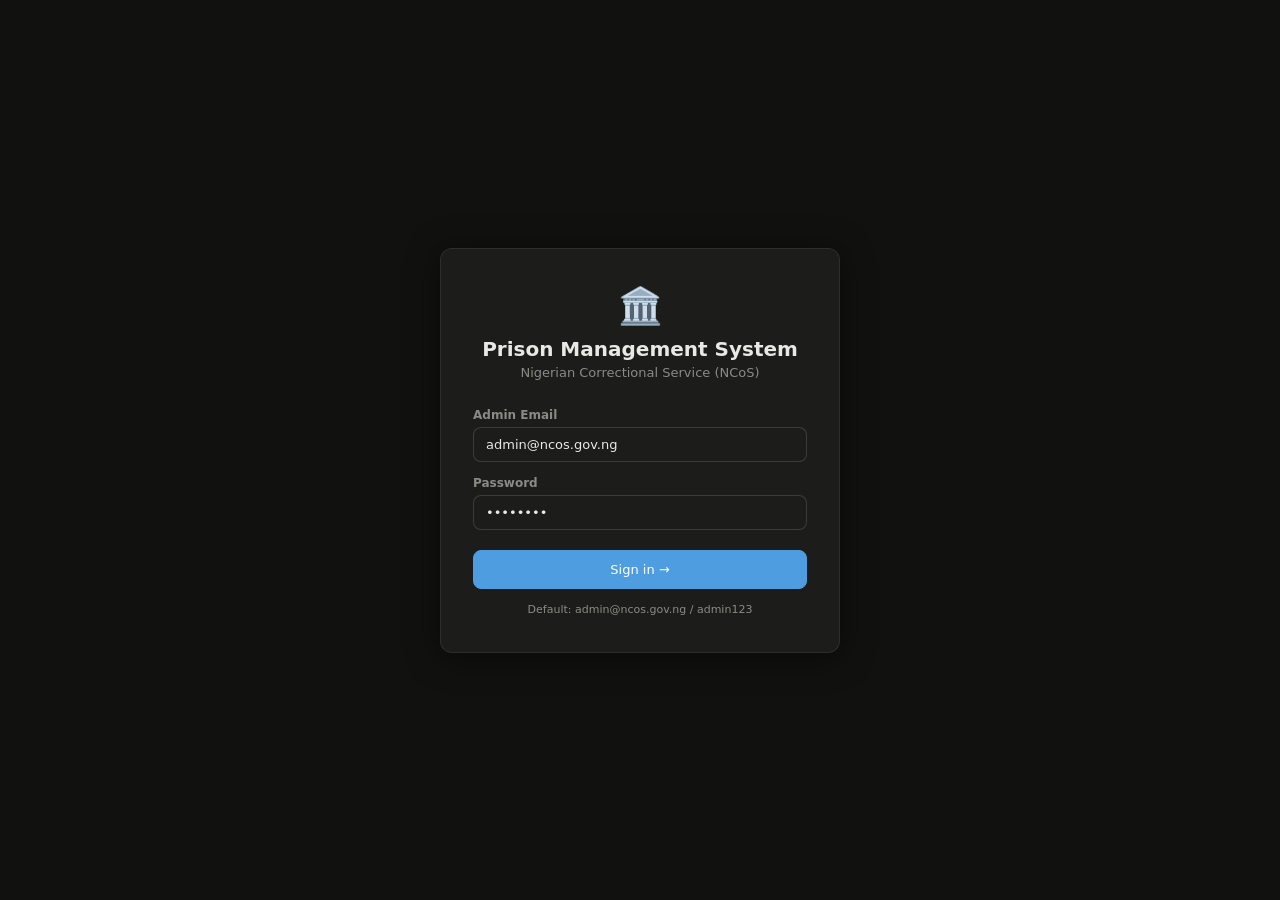
<file: index.html>
<!DOCTYPE html>
<html lang="en">
<head>
<meta charset="UTF-8">
<meta name="viewport" content="width=device-width, initial-scale=1.0">
<title>NCoS Prison Management System</title>
<link rel="stylesheet" href="styles.css">
</head>
<body>

<!-- ═══════════════════════════════ LOGIN ═══════════════════════════════ -->
<div id="login-screen">
  <div class="login-box">
    <div class="login-logo">
      <div class="icon">🏛️</div>
      <h1>Prison Management System</h1>
      <p>Nigerian Correctional Service (NCoS)</p>
    </div>
    <div id="login-alert" class="alert alert-error">Invalid email or password. Please try again.</div>
    <div class="form-group" style="margin-bottom:14px;">
      <label>Admin Email</label>
      <input type="email" id="l-email" value="admin@ncos.gov.ng" placeholder="admin@ncos.gov.ng">
    </div>
    <div class="form-group" style="margin-bottom:20px;">
      <label>Password</label>
      <input type="password" id="l-pw" value="admin123" placeholder="••••••••">
    </div>
    <button class="btn btn-primary" style="width:100%;justify-content:center;padding:11px;" onclick="doLogin()">Sign in →</button>
    <p style="font-size:11px;color:var(--muted);text-align:center;margin-top:14px;">Default: admin@ncos.gov.ng / admin123</p>
  </div>
</div>

<!-- ═══════════════════════════════ APP ═══════════════════════════════ -->
<div id="app" style="display:none;min-height:100vh;position:relative;">

  <!-- SIDEBAR -->
  <div id="sidebar">
    <div class="sb-header">
      <div class="logo-text">🏛️ NCoS — PMS</div>
      <div class="logo-sub">Nigerian Correctional Service</div>
    </div>

    <div class="sb-section">Main</div>
    <div class="nav-item active" onclick="nav('dashboard')"><span class="ni">📊</span> Dashboard</div>
    <div class="nav-item" onclick="nav('inmates')"><span class="ni">👥</span> Inmates</div>
    <div class="nav-item" onclick="nav('register')"><span class="ni">➕</span> Register Inmate</div>
    <div class="nav-item" onclick="nav('cases')"><span class="ni">📋</span> Cases & Offenses</div>

    <div class="sb-section">Facility</div>
    <div class="nav-item" onclick="nav('cells')"><span class="ni">🚪</span> Cell Blocks</div>
    <div class="nav-item" onclick="nav('guards')"><span class="ni">🛡️</span> Guard Management</div>
    <div class="nav-item" onclick="nav('visitors')"><span class="ni">👤</span> Visitor Logs</div>
    <div class="nav-item" onclick="nav('reports')"><span class="ni">📈</span> Reports</div>

    <div class="sb-section">System</div>
    <div class="nav-item" onclick="nav('settings')"><span class="ni">⚙️</span> Settings</div>

    <div class="sb-footer">
      <div class="sb-user">
        <div class="avatar" style="width:28px;height:28px;font-size:11px;" id="sb-avatar">AO</div>
        <div>
          <div style="font-size:12px;font-weight:600;color:var(--text);" id="sb-name">Supt. Adaeze Obi</div>
          <div style="font-size:11px;">Administrator</div>
        </div>
      </div>
      <button class="btn btn-sm" style="width:calc(100% - 12px);margin:4px 6px;justify-content:center;" onclick="doLogout()">Sign out</button>
    </div>
  </div>

  <!-- MAIN -->
  <div id="main">
    <div class="topbar">
      <h2 id="page-title">Dashboard</h2>
      <div class="topbar-right">
        <span style="font-size:12px;color:var(--muted);" id="topbar-date"></span>
        <button id="theme-toggle" class="btn btn-sm" onclick="toggleTheme()" title="Toggle dark/light mode" style="font-size:16px;padding:5px 10px;">🌙</button>
        <span style="font-size:12px;background:var(--success-light);color:var(--success);padding:4px 10px;border-radius:20px;font-weight:600;">● System Online</span>
      </div>
    </div>

    <div id="content">

      <!-- ── DASHBOARD ── -->
      <div class="page active" id="page-dashboard">
        <div class="stats-grid">
          <div class="stat">
            <div class="stat-label">Total Inmates</div>
            <div class="stat-value" id="s-total">0</div>
            <div class="stat-sub">All registered records</div>
          </div>
          <div class="stat">
            <div class="stat-label">Awaiting Trial</div>
            <div class="stat-value" id="s-awaiting" style="color:var(--warning)">0</div>
            <div class="stat-sub" id="s-awaiting-pct">— of population</div>
          </div>
          <div class="stat">
            <div class="stat-label">Convicted</div>
            <div class="stat-value" id="s-convicted" style="color:var(--danger)">0</div>
            <div class="stat-sub">Serving sentences</div>
          </div>
          <div class="stat">
            <div class="stat-label">Released</div>
            <div class="stat-value" id="s-released" style="color:var(--success)">0</div>
            <div class="stat-sub">Ex-convicts on record</div>
          </div>
        </div>

        <div class="two-col" style="margin-bottom:16px;">
          <div class="card">
            <div class="card-head"><h3>Security classification</h3></div>
            <div style="padding:16px 18px;" id="dash-security"></div>
          </div>
          <div class="card">
            <div class="card-head"><h3>Recent activity</h3></div>
            <div id="dash-activity"></div>
          </div>
        </div>

        <div class="card">
          <div class="card-head">
            <h3>Latest registered inmates</h3>
            <button class="btn btn-sm" onclick="nav('inmates')">View all →</button>
          </div>
          <table id="dash-table">
            <thead><tr><th>ID</th><th>Name</th><th>Offense</th><th>Status</th><th>Security</th><th>Cell</th></tr></thead>
            <tbody id="dash-tbody"></tbody>
          </table>
        </div>
      </div>

      <!-- ── INMATES ── -->
      <div class="page" id="page-inmates">
        <div id="inmate-alert" class="alert"></div>
        <div class="search-bar">
          <input type="text" id="si-q" placeholder="🔍  Search by name, ID, offense..." oninput="renderInmateTable()">
          <select id="si-status" onchange="renderInmateTable()">
            <option value="">All statuses</option>
            <option>Awaiting Trial</option>
            <option>Convicted</option>
            <option>Released</option>
          </select>
          <select id="si-sec" onchange="renderInmateTable()">
            <option value="">All security levels</option>
            <option>Minimum</option>
            <option>Medium</option>
            <option>Maximum</option>
          </select>
          <select id="si-gender" onchange="renderInmateTable()">
            <option value="">All genders</option>
            <option>Male</option>
            <option>Female</option>
          </select>
          <button class="btn btn-primary" onclick="nav('register')">➕ Register New</button>
        </div>
        <div class="card">
          <table id="inmate-table">
            <thead><tr><th>ID</th><th>Name</th><th>Gender</th><th>Offense</th><th>Status</th><th>Security</th><th>Cell</th><th>Admission</th><th>Actions</th></tr></thead>
            <tbody id="inmate-tbody"></tbody>
          </table>
        </div>
        <div id="inmate-count" style="font-size:12px;color:var(--muted);text-align:right;margin-top:8px;"></div>
      </div>

      <!-- ── REGISTER ── -->
      <div class="page" id="page-register">
        <div id="reg-alert" class="alert"></div>
        <div class="section-card">
          <div class="sc-head">Personal Information</div>
          <div class="sc-body">
            <div class="form-grid">
              <div class="form-group"><label>First Name *</label><input id="r-fname" placeholder="e.g. Emeka"></div>
              <div class="form-group"><label>Last Name *</label><input id="r-lname" placeholder="e.g. Okonkwo"></div>
              <div class="form-group"><label>Date of Birth</label><input id="r-dob" type="date"></div>
              <div class="form-group"><label>Gender</label>
                <select id="r-gender"><option>Male</option><option>Female</option><option>Other</option></select>
              </div>
              <div class="form-group"><label>State of Origin</label><input id="r-state" placeholder="e.g. Lagos"></div>
              <div class="form-group"><label>Nationality</label><input id="r-nation" placeholder="e.g. Nigerian" value="Nigerian"></div>
              <div class="form-group full"><label>Home Address</label><input id="r-address" placeholder="Last known address before incarceration"></div>
            </div>
          </div>
        </div>

        <div class="section-card">
          <div class="sc-head">Case Information</div>
          <div class="sc-body">
            <div class="form-grid">
              <div class="form-group"><label>Offense Category *</label>
                <select id="r-offense">
                  <option>Armed robbery</option><option>Murder / homicide</option>
                  <option>Drug trafficking</option><option>Fraud / embezzlement</option>
                  <option>Assault</option><option>Theft</option><option>Kidnapping</option>
                  <option>Terrorism</option><option>Sexual offense</option><option>Cybercrime</option><option>Other</option>
                </select>
              </div>
              <div class="form-group"><label>Status *</label>
                <select id="r-status"><option>Awaiting Trial</option><option>Convicted</option><option>Released</option></select>
              </div>
              <div class="form-group"><label>Security Classification</label>
                <select id="r-sec"><option>Minimum</option><option>Medium</option><option>Maximum</option></select>
              </div>
              <div class="form-group"><label>Cell Block</label>
                <select id="r-cell"><option>Block A</option><option>Block B</option><option>Block C (Female)</option><option>Block D</option><option>Remand Wing</option></select>
              </div>
              <div class="form-group"><label>Admission Date</label><input id="r-admit" type="date"></div>
              <div class="form-group"><label>Expected Release Date</label><input id="r-release" type="date"></div>
              <div class="form-group"><label>Court / Case Number</label><input id="r-court" placeholder="e.g. HCL/12A/2024"></div>
              <div class="form-group"><label>Presiding Judge</label><input id="r-judge" placeholder="e.g. Hon. Justice Adewale"></div>
              <div class="form-group full"><label>Case Description / Charges</label>
                <textarea id="r-desc" placeholder="Provide a brief summary of the offense, circumstances of arrest, and relevant case notes..."></textarea>
              </div>
            </div>
          </div>
        </div>

        <div class="section-card">
          <div class="sc-head">Next of Kin / Emergency Contact</div>
          <div class="sc-body">
            <div class="form-grid">
              <div class="form-group"><label>Full Name</label><input id="r-kin-name" placeholder="Next of kin name"></div>
              <div class="form-group"><label>Relationship</label>
                <select id="r-kin-rel"><option>Spouse</option><option>Parent</option><option>Sibling</option><option>Child</option><option>Other</option></select>
              </div>
              <div class="form-group"><label>Phone Number</label><input id="r-kin-phone" placeholder="e.g. 08012345678"></div>
              <div class="form-group"><label>Address</label><input id="r-kin-addr" placeholder="Next of kin address"></div>
            </div>
          </div>
        </div>

        <div style="display:flex;gap:10px;justify-content:flex-end;">
          <button class="btn" onclick="clearRegForm()">Clear form</button>
          <button class="btn" onclick="nav('inmates')">Cancel</button>
          <button class="btn btn-primary" onclick="registerInmate()">✅ Register Inmate</button>
        </div>
      </div>

      <!-- ── CASES ── -->
      <div class="page" id="page-cases">
        <div class="stats-grid" id="case-stats" style="grid-template-columns:repeat(3,1fr);"></div>
        <div class="search-bar">
          <input type="text" id="sc-q" placeholder="🔍  Search by inmate name, ID, offense..." oninput="renderCaseTable()">
          <select id="sc-status" onchange="renderCaseTable()">
            <option value="">All statuses</option><option>Awaiting Trial</option><option>Convicted</option><option>Released</option>
          </select>
        </div>
        <div class="card">
          <table id="case-table">
            <thead><tr><th>Inmate ID</th><th>Name</th><th>Offense</th><th>Status</th><th>Court #</th><th>Admission</th><th>Release</th><th>Actions</th></tr></thead>
            <tbody id="case-tbody"></tbody>
          </table>
        </div>
      </div>

      <!-- ── CELLS ── -->
      <div class="page" id="page-cells">
        <div class="cell-grid" id="cell-grid"></div>
      </div>

      <!-- ── GUARDS ── -->
      <div class="page" id="page-guards">
        <div id="guard-alert" class="alert"></div>
        <div class="search-bar">
          <input type="text" id="sg-q" placeholder="🔍  Search guards..." oninput="renderGuardTable()">
          <select id="sg-shift" onchange="renderGuardTable()">
            <option value="">All shifts</option>
            <option>Morning (6am–2pm)</option><option>Afternoon (2pm–10pm)</option><option>Night (10pm–6am)</option>
          </select>
          <button class="btn btn-primary" onclick="openModal('guard-modal')">➕ Add Guard</button>
        </div>
        <div class="card">
          <table id="guard-table">
            <thead><tr><th>Name</th><th>Rank</th><th>Badge No.</th><th>Assigned Block</th><th>Shift</th><th>Status</th><th>Actions</th></tr></thead>
            <tbody id="guard-tbody"></tbody>
          </table>
        </div>
      </div>

      <!-- ── VISITORS ── -->
      <div class="page" id="page-visitors">
        <div id="visitor-alert" class="alert"></div>
        <div class="search-bar">
          <input type="text" id="sv-q" placeholder="🔍  Search visitors or inmates..." oninput="renderVisitorTable()">
          <input type="date" id="sv-date" onchange="renderVisitorTable()" title="Filter by visit date">
          <button class="btn btn-primary" onclick="openModal('visitor-modal')">➕ Log Visitor</button>
        </div>
        <div class="card">
          <table id="visitor-table">
            <thead><tr><th>Visitor Name</th><th>Relationship</th><th>Inmate Visited</th><th>Purpose</th><th>Date</th><th>Time In</th><th>Actions</th></tr></thead>
            <tbody id="visitor-tbody"></tbody>
          </table>
        </div>
      </div>

      <!-- ── REPORTS ── -->
      <div class="page" id="page-reports">
        <div class="report-grid">
          <div class="report-card" onclick="generateReport('population')">
            <div class="rc-icon">📋</div>
            <div class="rc-title">Inmate Population Report</div>
            <div class="rc-sub">Full census with demographics</div>
          </div>
          <div class="report-card" onclick="generateReport('awaiting')">
            <div class="rc-icon">⏳</div>
            <div class="rc-title">Awaiting Trial Report</div>
            <div class="rc-sub">Pre-trial detention status</div>
          </div>
          <div class="report-card" onclick="generateReport('release')">
            <div class="rc-icon">🚪</div>
            <div class="rc-title">Release Schedule</div>
            <div class="rc-sub">Upcoming releases & completions</div>
          </div>
          <div class="report-card" onclick="generateReport('security')">
            <div class="rc-icon">🛡️</div>
            <div class="rc-title">Security Classification</div>
            <div class="rc-sub">Minimum / Medium / Maximum</div>
          </div>
          <div class="report-card" onclick="generateReport('offense')">
            <div class="rc-icon">⚖️</div>
            <div class="rc-title">Offense Breakdown</div>
            <div class="rc-sub">Categories and counts</div>
          </div>
          <div class="report-card" onclick="exportCSV()">
            <div class="rc-icon">💾</div>
            <div class="rc-title">Export to CSV</div>
            <div class="rc-sub">Download full inmate data</div>
          </div>
        </div>
        <div class="card" id="report-output" style="display:none;">
          <div class="card-head"><h3 id="report-title">Report</h3><button class="btn btn-sm" onclick="printReport()">🖨️ Print</button></div>
          <div style="padding:18px;" id="report-body"></div>
        </div>
      </div>

      <!-- ── SETTINGS ── -->
      <div class="page" id="page-settings">
        <div id="settings-alert" class="alert"></div>
        <div class="section-card">
          <div class="sc-head">Facility Information</div>
          <div class="sc-body">
            <div class="form-grid">
              <div class="form-group"><label>Facility Name</label><input id="cfg-name" value="Kirikiri Medium Security Custodial Centre"></div>
              <div class="form-group"><label>Location</label><input id="cfg-loc" value="Apapa, Lagos State, Nigeria"></div>
              <div class="form-group"><label>Official Capacity</label><input id="cfg-cap" type="number" value="180"></div>
              <div class="form-group"><label>Commanding Officer</label><input id="cfg-co" value="Supt. Adaeze Obi"></div>
              <div class="form-group"><label>Phone</label><input id="cfg-phone" value="+234 1 5550001"></div>
              <div class="form-group"><label>Email</label><input id="cfg-email" value="kirikiri@ncos.gov.ng"></div>
            </div>
            <div style="text-align:right;margin-top:14px;">
              <button class="btn btn-primary" onclick="saveSettings()">Save Changes</button>
            </div>
          </div>
        </div>
        <div class="section-card">
          <div class="sc-head">Admin Account</div>
          <div class="sc-body">
            <div class="form-grid">
              <div class="form-group"><label>Full Name</label><input id="cfg-admin-name" value="Supt. Adaeze Obi"></div>
              <div class="form-group"><label>Email</label><input id="cfg-admin-email" value="admin@ncos.gov.ng"></div>
              <div class="form-group"><label>New Password</label><input type="password" id="cfg-pw1" placeholder="Leave blank to keep current"></div>
              <div class="form-group"><label>Confirm Password</label><input type="password" id="cfg-pw2" placeholder="Repeat new password"></div>
            </div>
            <div style="text-align:right;margin-top:14px;">
              <button class="btn btn-primary" onclick="updateAdmin()">Update Account</button>
            </div>
          </div>
        </div>
        <div class="section-card">
          <div class="sc-head">Data Management</div>
          <div class="sc-body" style="display:flex;gap:12px;flex-wrap:wrap;">
            <button class="btn" onclick="exportCSV()">💾 Export All Data (CSV)</button>
            <button class="btn btn-danger" onclick="if(confirm('Reset ALL inmate data to defaults? This cannot be undone.')) resetData()">🗑️ Reset to Default Data</button>
          </div>
        </div>
      </div>

    </div><!-- /content -->
  </div><!-- /main -->
</div><!-- /app -->

<!-- ═══════════ MODALS ═══════════ -->

<!-- Inmate Detail -->
<div class="modal-backdrop" id="inmate-modal">
  <div class="modal" style="width:620px;">
    <div class="modal-head">
      <h3 id="im-title">Inmate Profile</h3>
      <button class="modal-close" onclick="closeModal('inmate-modal')">✕</button>
    </div>
    <div class="modal-body" id="im-body"></div>
    <div class="modal-footer">
      <button class="btn btn-danger btn-sm" id="im-delete-btn">🗑️ Delete Record</button>
      <button class="btn btn-sm" id="im-edit-btn">✏️ Edit</button>
      <button class="btn btn-sm" onclick="closeModal('inmate-modal')">Close</button>
    </div>
  </div>
</div>

<!-- Add Guard -->
<div class="modal-backdrop" id="guard-modal">
  <div class="modal">
    <div class="modal-head"><h3>Add Guard</h3><button class="modal-close" onclick="closeModal('guard-modal')">✕</button></div>
    <div class="modal-body">
      <div class="form-grid">
        <div class="form-group"><label>Full Name *</label><input id="gm-name" placeholder="e.g. Warder Bola Adeyemi"></div>
        <div class="form-group"><label>Badge Number *</label><input id="gm-badge" placeholder="e.g. NCS-G-0042"></div>
        <div class="form-group"><label>Rank</label>
          <select id="gm-rank"><option>Warder</option><option>Senior Warder</option><option>Chief Warder</option><option>Assistant Superintendent</option><option>Superintendent</option></select>
        </div>
        <div class="form-group"><label>Assigned Block</label>
          <select id="gm-block"><option>Block A</option><option>Block B</option><option>Block C (Female)</option><option>Block D</option><option>Remand Wing</option><option>All blocks</option></select>
        </div>
        <div class="form-group"><label>Shift</label>
          <select id="gm-shift"><option>Morning (6am–2pm)</option><option>Afternoon (2pm–10pm)</option><option>Night (10pm–6am)</option></select>
        </div>
        <div class="form-group"><label>Status</label>
          <select id="gm-status"><option>On duty</option><option>Off duty</option><option>On leave</option></select>
        </div>
      </div>
    </div>
    <div class="modal-footer">
      <button class="btn" onclick="closeModal('guard-modal')">Cancel</button>
      <button class="btn btn-primary" onclick="addGuard()">Add Guard</button>
    </div>
  </div>
</div>

<!-- Log Visitor -->
<div class="modal-backdrop" id="visitor-modal">
  <div class="modal">
    <div class="modal-head"><h3>Log Visitor</h3><button class="modal-close" onclick="closeModal('visitor-modal')">✕</button></div>
    <div class="modal-body">
      <div class="form-grid">
        <div class="form-group"><label>Visitor Full Name *</label><input id="vm-name" placeholder="Full name"></div>
        <div class="form-group"><label>ID / NIN</label><input id="vm-id" placeholder="National ID or NIN"></div>
        <div class="form-group"><label>Relationship to Inmate</label>
          <select id="vm-rel"><option>Spouse</option><option>Parent</option><option>Sibling</option><option>Child</option><option>Friend</option><option>Legal counsel</option><option>Chaplain / Imam</option><option>Official</option><option>Other</option></select>
        </div>
        <div class="form-group"><label>Inmate Visited *</label>
          <select id="vm-inmate"></select>
        </div>
        <div class="form-group"><label>Purpose of Visit</label>
          <select id="vm-purpose"><option>Personal visit</option><option>Legal consultation</option><option>Medical</option><option>Religious / Pastoral</option><option>Official</option></select>
        </div>
        <div class="form-group"><label>Visit Date</label><input id="vm-date" type="date"></div>
        <div class="form-group"><label>Time In</label><input id="vm-time" type="time"></div>
        <div class="form-group"><label>Items Brought</label><input id="vm-items" placeholder="e.g. Food, books (leave blank if none)"></div>
      </div>
    </div>
    <div class="modal-footer">
      <button class="btn" onclick="closeModal('visitor-modal')">Cancel</button>
      <button class="btn btn-primary" onclick="addVisitor()">Log Visit</button>
    </div>
  </div>
</div>

<!-- Report Print -->
<div class="modal-backdrop" id="print-modal">
  <div class="modal" style="width:700px;">
    <div class="modal-head"><h3 id="pm-title">Report</h3><button class="modal-close" onclick="closeModal('print-modal')">✕</button></div>
    <div class="modal-body" id="pm-body"></div>
    <div class="modal-footer"><button class="btn btn-primary" onclick="window.print()">🖨️ Print</button><button class="btn" onclick="closeModal('print-modal')">Close</button></div>
  </div>
</div>

<script src="script.js"></script>
</body>
</html>
</file>
<file: styles.css>
*, *::before, *::after { box-sizing: border-box; margin: 0; padding: 0; }

/* ── LIGHT MODE ── */
:root {
  --bg: #f5f5f3;
  --surface: #ffffff;
  --surface2: #f0efec;
  --border: rgba(0,0,0,0.1);
  --border2: rgba(0,0,0,0.18);
  --text: #1a1a18;
  --muted: #6b6b68;
  --accent: #185FA5;
  --accent-light: #e6f1fb;
  --accent-nav: #e6f1fb;
  --danger: #A32D2D;
  --danger-light: #FCEBEB;
  --success: #3B6D11;
  --success-light: #EAF3DE;
  --warning: #854F0B;
  --warning-light: #FAEEDA;
  --sidebar-w: 230px;
  --radius: 8px;
  --radius-lg: 12px;
  --shadow: 0 4px 24px rgba(0,0,0,0.07);
  --input-bg: #ffffff;
  --hover-row: #fafaf8;
  --thead-bg: #f0efec;
}

/* ── DARK MODE ── */
[data-theme="dark"] {
  --bg: #111110;
  --surface: #1c1c1a;
  --surface2: #242422;
  --border: rgba(255,255,255,0.08);
  --border2: rgba(255,255,255,0.14);
  --text: #e8e8e5;
  --muted: #8a8a86;
  --accent: #4d9de0;
  --accent-light: rgba(77,157,224,0.12);
  --accent-nav: rgba(77,157,224,0.15);
  --danger: #e06464;
  --danger-light: rgba(224,100,100,0.12);
  --success: #6bbf3a;
  --success-light: rgba(107,191,58,0.12);
  --warning: #e0a840;
  --warning-light: rgba(224,168,64,0.12);
  --shadow: 0 4px 24px rgba(0,0,0,0.4);
  --input-bg: #1c1c1a;
  --hover-row: #212120;
  --thead-bg: #242422;
}
body { font-family: 'Segoe UI', system-ui, -apple-system, sans-serif; background: var(--bg); color: var(--text); font-size: 14px; min-height: 100vh; display: flex; flex-direction: column; transition: background 0.2s, color 0.2s; }
a { color: var(--accent); text-decoration: none; }

/* ── LOGIN ── */
#login-screen { display: flex; align-items: center; justify-content: center; min-height: 100vh; background: var(--bg); }
.login-box { background: var(--surface); border: 1px solid var(--border); border-radius: var(--radius-lg); padding: 36px 32px; width: 400px; box-shadow: var(--shadow); }
.login-logo { text-align: center; margin-bottom: 28px; }
.login-logo .icon { font-size: 36px; margin-bottom: 10px; }
.login-logo h1 { font-size: 20px; font-weight: 600; }
.login-logo p { color: var(--muted); font-size: 13px; margin-top: 4px; }

/* ── LAYOUT ── */
#app { display: none; min-height: 100vh; flex-direction: row; }
#sidebar { width: var(--sidebar-w); background: var(--surface); border-right: 1px solid var(--border); display: flex; flex-direction: column; position: fixed; top: 0; left: 0; height: 100vh; overflow-y: auto; z-index: 10; }
#main { margin-left: var(--sidebar-w); flex: 1; display: flex; flex-direction: column; min-height: 100vh; }

/* ── SIDEBAR ── */
.sb-header { padding: 20px 16px 14px; border-bottom: 1px solid var(--border); }
.sb-header .logo-text { font-size: 14px; font-weight: 600; color: var(--text); display: flex; align-items: center; gap: 8px; }
.sb-header .logo-sub { font-size: 11px; color: var(--muted); margin-top: 3px; padding-left: 26px; }
.sb-section { padding: 14px 12px 4px; font-size: 10px; color: var(--muted); text-transform: uppercase; letter-spacing: 0.07em; font-weight: 600; }
.nav-item { display: flex; align-items: center; gap: 10px; padding: 9px 12px; margin: 1px 6px; border-radius: var(--radius); cursor: pointer; font-size: 13px; color: var(--muted); transition: all 0.12s; border: 1px solid transparent; }
.nav-item:hover { background: var(--surface2); color: var(--text); }
.nav-item.active { background: var(--accent-nav); color: var(--accent); font-weight: 500; border-color: rgba(77,157,224,0.2); }
.nav-item .ni { font-size: 16px; width: 20px; text-align: center; }
.sb-footer { margin-top: auto; padding: 12px 6px; border-top: 1px solid var(--border); }
.sb-user { padding: 10px 12px; font-size: 12px; color: var(--muted); display: flex; align-items: center; gap: 8px; }

/* ── TOPBAR ── */
.topbar { background: var(--surface); border-bottom: 1px solid var(--border); padding: 13px 24px; display: flex; align-items: center; justify-content: space-between; position: sticky; top: 0; z-index: 5; }
.topbar h2 { font-size: 16px; font-weight: 600; }
.topbar-right { display: flex; align-items: center; gap: 10px; }

/* ── CONTENT ── */
#content { padding: 24px; flex: 1; }
.page { display: none; }
.page.active { display: block; }

/* ── COMPONENTS ── */
.btn { display: inline-flex; align-items: center; gap: 6px; padding: 8px 16px; border-radius: var(--radius); border: 1px solid var(--border2); background: var(--surface); cursor: pointer; font-size: 13px; color: var(--text); font-family: inherit; transition: all 0.12s; white-space: nowrap; }
.btn:hover { background: var(--surface2); }
.btn:active { transform: scale(0.98); }
.btn-primary { background: var(--accent); color: #fff; border-color: var(--accent); }
.btn-primary:hover { background: #0C447C; border-color: #0C447C; }
.btn-danger { background: var(--danger-light); color: var(--danger); border-color: rgba(163,45,45,0.25); }
.btn-danger:hover { background: #f7c1c1; }
.btn-sm { padding: 5px 10px; font-size: 12px; }
.btn-icon { padding: 6px 8px; }

.card { background: var(--surface); border: 1px solid var(--border); border-radius: var(--radius-lg); margin-bottom: 16px; overflow: hidden; }
.card-head { padding: 14px 18px; border-bottom: 1px solid var(--border); display: flex; align-items: center; justify-content: space-between; }
.card-head h3 { font-size: 14px; font-weight: 600; }

.stats-grid { display: grid; grid-template-columns: repeat(4, 1fr); gap: 14px; margin-bottom: 20px; }
.stat { background: var(--surface); border: 1px solid var(--border); border-radius: var(--radius-lg); padding: 16px 18px; }
.stat-label { font-size: 11px; color: var(--muted); text-transform: uppercase; letter-spacing: 0.05em; font-weight: 600; }
.stat-value { font-size: 30px; font-weight: 600; margin-top: 6px; line-height: 1; }
.stat-sub { font-size: 11px; color: var(--muted); margin-top: 6px; }

table { width: 100%; border-collapse: collapse; }
thead tr { background: var(--thead-bg); }
th { padding: 10px 16px; text-align: left; font-size: 11px; color: var(--muted); font-weight: 600; text-transform: uppercase; letter-spacing: 0.05em; white-space: nowrap; }
td { padding: 11px 16px; border-top: 1px solid var(--border); font-size: 13px; vertical-align: middle; }
tr:hover td { background: var(--hover-row); }

.badge { display: inline-flex; align-items: center; font-size: 11px; padding: 3px 9px; border-radius: 20px; font-weight: 600; white-space: nowrap; }
.b-danger { background: var(--danger-light); color: var(--danger); }
.b-success { background: var(--success-light); color: var(--success); }
.b-warning { background: var(--warning-light); color: var(--warning); }
.b-info { background: var(--accent-light); color: var(--accent); }
.b-gray { background: var(--surface2); color: var(--muted); }

.form-grid { display: grid; grid-template-columns: 1fr 1fr; gap: 14px; }
.form-group { display: flex; flex-direction: column; gap: 5px; }
.form-group label { font-size: 12px; font-weight: 600; color: var(--muted); }
.form-group input, .form-group select, .form-group textarea {
  padding: 9px 12px; border: 1px solid var(--border2); border-radius: var(--radius);
  font-size: 13px; color: var(--text); background: var(--input-bg); font-family: inherit;
  transition: border 0.12s;
}
.form-group input:focus, .form-group select:focus, .form-group textarea:focus {
  outline: none; border-color: var(--accent); box-shadow: 0 0 0 3px rgba(24,95,165,0.1);
}
.form-group textarea { resize: vertical; min-height: 80px; }
.form-group.full { grid-column: 1 / -1; }

.search-bar { display: flex; gap: 10px; margin-bottom: 16px; flex-wrap: wrap; }
.search-bar input, .search-bar select { padding: 8px 12px; border: 1px solid var(--border2); border-radius: var(--radius); font-size: 13px; color: var(--text); background: var(--input-bg); font-family: inherit; }
.search-bar input { flex: 1; min-width: 200px; }

.alert { padding: 11px 16px; border-radius: var(--radius); font-size: 13px; margin-bottom: 16px; display: none; font-weight: 500; }
.alert.show { display: block; }
.alert-success { background: var(--success-light); color: var(--success); border: 1px solid #c0dd97; }
.alert-error { background: var(--danger-light); color: var(--danger); border: 1px solid #f7c1c1; }

.avatar { width: 34px; height: 34px; border-radius: 50%; background: var(--accent-light); display: inline-flex; align-items: center; justify-content: center; font-size: 12px; font-weight: 600; color: var(--accent); flex-shrink: 0; }

/* ── MODAL ── */
.modal-backdrop { display: none; position: fixed; inset: 0; background: rgba(0,0,0,0.4); z-index: 100; align-items: center; justify-content: center; }
.modal-backdrop.open { display: flex; }
.modal { background: var(--surface); border-radius: var(--radius-lg); border: 1px solid var(--border); width: 560px; max-width: 95vw; max-height: 90vh; overflow-y: auto; box-shadow: var(--shadow); animation: modalIn 0.18s ease; }
@keyframes modalIn { from { transform: scale(0.95); opacity: 0; } to { transform: scale(1); opacity: 1; } }
.modal-head { padding: 18px 20px; border-bottom: 1px solid var(--border); display: flex; align-items: center; justify-content: space-between; position: sticky; top: 0; background: var(--surface); z-index: 1; }
.modal-head h3 { font-size: 15px; font-weight: 600; }
.modal-close { background: none; border: none; cursor: pointer; color: var(--muted); font-size: 18px; padding: 4px; border-radius: var(--radius); transition: background 0.1s; }
.modal-close:hover { background: var(--surface2); }
.modal-body { padding: 20px; }
.modal-footer { padding: 14px 20px; border-top: 1px solid var(--border); display: flex; justify-content: flex-end; gap: 10px; }

/* ── DETAIL ROWS ── */
.detail-section { margin-bottom: 18px; }
.detail-section h4 { font-size: 12px; font-weight: 600; color: var(--muted); text-transform: uppercase; letter-spacing: 0.05em; margin-bottom: 10px; }
.detail-row { display: flex; justify-content: space-between; padding: 8px 0; border-bottom: 1px solid var(--border); font-size: 13px; gap: 16px; }
.detail-row:last-child { border-bottom: none; }
.detail-label { color: var(--muted); flex-shrink: 0; }
.detail-val { text-align: right; font-weight: 500; }

/* ── PROGRESS ── */
.progress { height: 7px; background: var(--surface2); border-radius: 4px; overflow: hidden; margin-top: 6px; }
.progress-fill { height: 100%; border-radius: 4px; transition: width 0.4s; }

/* ── CELL CARDS ── */
.cell-grid { display: grid; grid-template-columns: 1fr 1fr; gap: 16px; }
.cell-card { background: var(--surface); border: 1px solid var(--border); border-radius: var(--radius-lg); padding: 18px 20px; }

/* ── SECTION CARD ── */
.section-card { background: var(--surface); border: 1px solid var(--border); border-radius: var(--radius-lg); margin-bottom: 16px; overflow: hidden; }
.section-card .sc-head { padding: 13px 18px; border-bottom: 1px solid var(--border); font-size: 13px; font-weight: 600; }
.section-card .sc-body { padding: 18px; }

/* ── ACTIVITY ── */
.activity-item { display: flex; gap: 12px; padding: 11px 18px; border-bottom: 1px solid var(--border); font-size: 12px; }
.activity-item:last-child { border-bottom: none; }
.activity-icon { width: 28px; height: 28px; border-radius: 50%; display: flex; align-items: center; justify-content: center; flex-shrink: 0; font-size: 13px; }
.activity-time { color: var(--muted); margin-top: 2px; }

/* ── REPORT CARDS ── */
.report-grid { display: grid; grid-template-columns: repeat(3, 1fr); gap: 14px; margin-bottom: 20px; }
.report-card { background: var(--surface); border: 1px solid var(--border); border-radius: var(--radius-lg); padding: 20px; text-align: center; cursor: pointer; transition: all 0.15s; }
.report-card:hover { border-color: var(--accent); background: var(--accent-light); }
.report-card .rc-icon { font-size: 28px; margin-bottom: 10px; }
.report-card .rc-title { font-size: 13px; font-weight: 600; }
.report-card .rc-sub { font-size: 11px; color: var(--muted); margin-top: 4px; }

/* ── DARK MODE BADGE OVERRIDES ── */
[data-theme="dark"] .b-danger  { background: rgba(224,100,100,0.15); color: #e07878; }
[data-theme="dark"] .b-success { background: rgba(107,191,58,0.15);  color: #80c94d; }
[data-theme="dark"] .b-warning { background: rgba(224,168,64,0.15);  color: #e0b84d; }
[data-theme="dark"] .b-info    { background: rgba(77,157,224,0.15);  color: #6ab5e8; }
[data-theme="dark"] .b-gray    { background: rgba(255,255,255,0.07); color: var(--muted); }
[data-theme="dark"] .alert-success { background: rgba(107,191,58,0.12); color: #80c94d; border-color: rgba(107,191,58,0.3); }
[data-theme="dark"] .alert-error   { background: rgba(224,100,100,0.12); color: #e07878; border-color: rgba(224,100,100,0.3); }
[data-theme="dark"] .report-card:hover { border-color: var(--accent); background: var(--accent-light); }
[data-theme="dark"] .login-box { box-shadow: 0 4px 32px rgba(0,0,0,0.5); }
[data-theme="dark"] option { background: #1c1c1a; color: #e8e8e5; }

/* helpers */
.gap-8 { gap: 8px; }
.items-center { align-items: center; }
.ml-auto { margin-left: auto; }
.text-muted { color: var(--muted); }
.text-sm { font-size: 12px; }
.fw-600 { font-weight: 600; }
.mb-16 { margin-bottom: 16px; }
.two-col { display: grid; grid-template-columns: 1fr 1fr; gap: 16px; }
</file>
